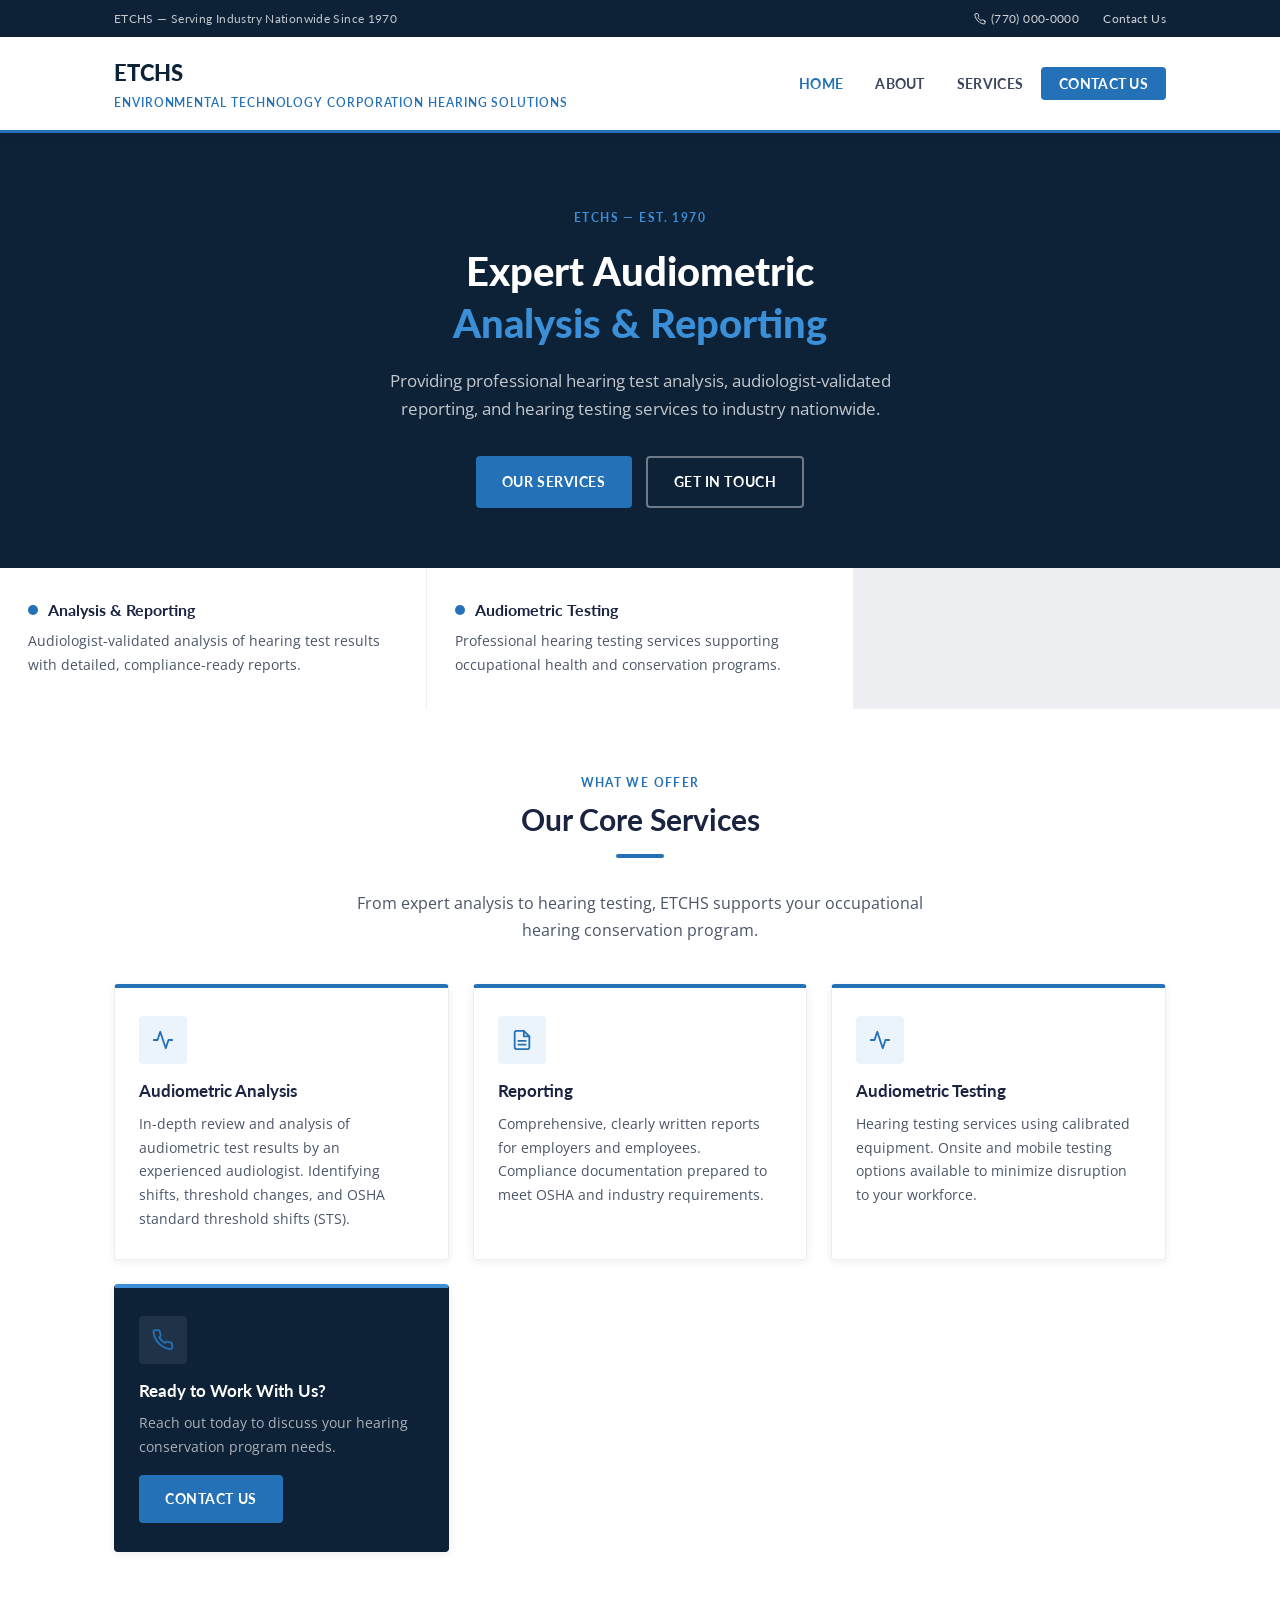
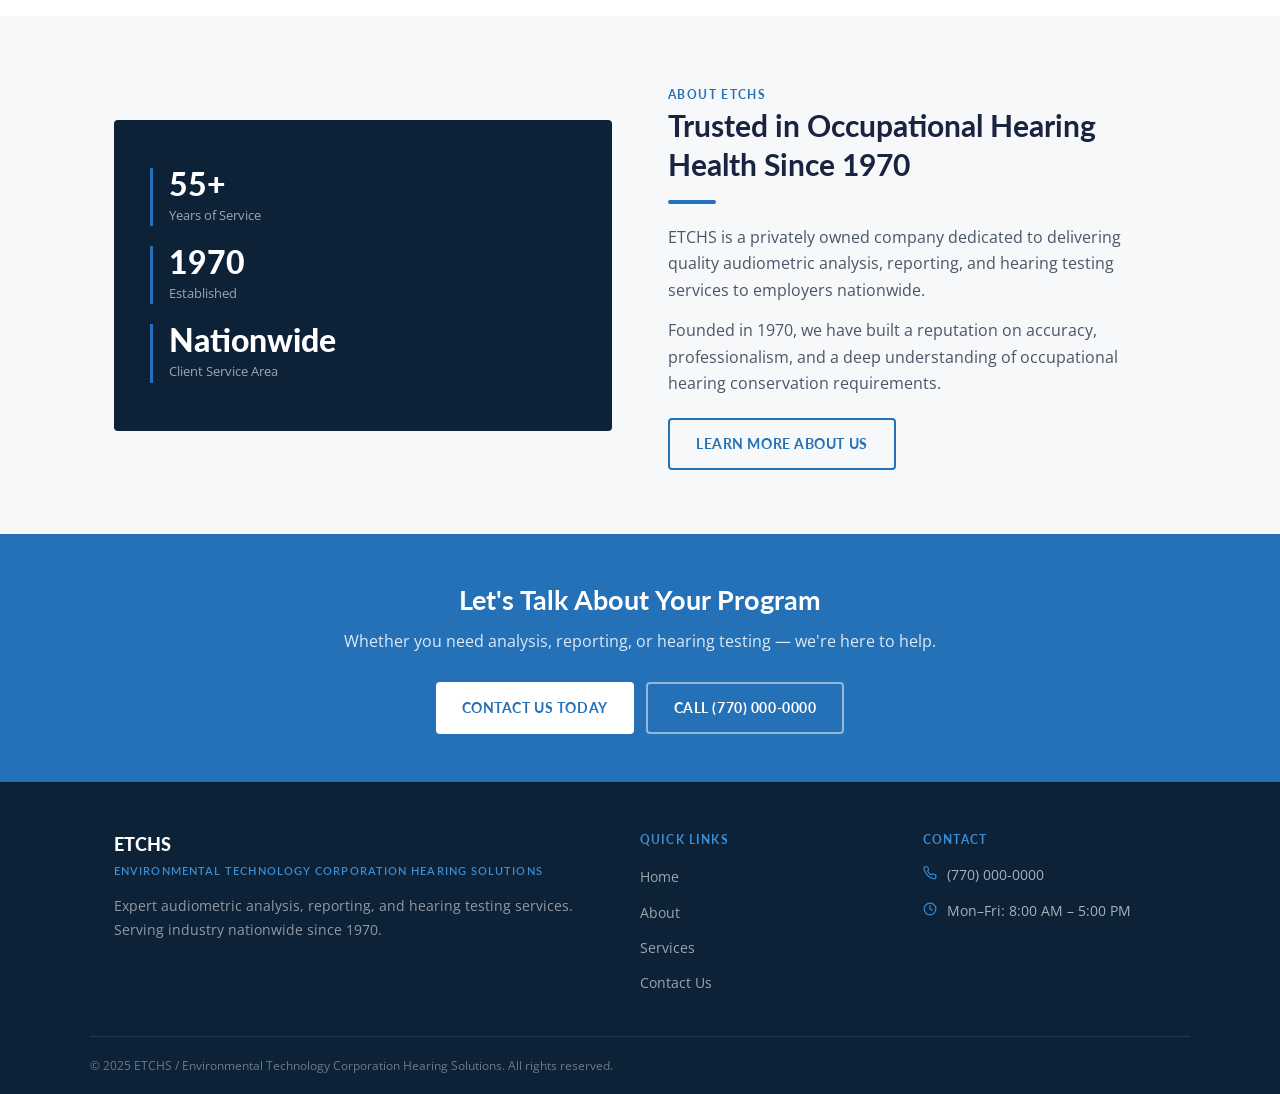
<file: index.html>
<!DOCTYPE html>
<html lang="en">
<head>
  <meta charset="UTF-8" />
  <meta name="viewport" content="width=device-width, initial-scale=1.0" />
  <title>ETCHS | Audiometric Analysis & Reporting</title>
  <meta name="description" content="ETCHS — expert audiometric analysis, reporting, and hearing testing services nationwide since 1970." />
  <link rel="stylesheet" href="css/styles.css" />
  <link rel="icon" href="data:image/svg+xml,<svg xmlns='http://www.w3.org/2000/svg' viewBox='0 0 100 100'><rect width='100' height='100' rx='12' fill='%230D2137'/><text y='.9em' x='.05em' font-size='72' fill='%232471B8'>⚕</text></svg>" />
</head>
<body>

  <!-- TOP BAR -->
  <div class="top-bar">
    <div class="container top-bar-inner">
      <span>ETCHS — Serving Industry Nationwide Since 1970</span>
      <div class="top-bar-right">
        <a href="tel:7700000000">
          <svg xmlns="http://www.w3.org/2000/svg" width="12" height="12" viewBox="0 0 24 24" fill="none" stroke="currentColor" stroke-width="2" stroke-linecap="round" stroke-linejoin="round"><path d="M22 16.92v3a2 2 0 0 1-2.18 2 19.79 19.79 0 0 1-8.63-3.07A19.5 19.5 0 0 1 4.69 12a19.79 19.79 0 0 1-3.07-8.67A2 2 0 0 1 3.6 1.27h3a2 2 0 0 1 2 1.72c.127.96.361 1.903.7 2.81a2 2 0 0 1-.45 2.11L7.91 8.95a16 16 0 0 0 6.29 6.29l.95-.85a2 2 0 0 1 2.11-.45c.907.339 1.85.573 2.81.7A2 2 0 0 1 22 16.92z"/></svg>
          (770) 000-0000
        </a>
        <a href="contact.html">Contact Us</a>
      </div>
    </div>
  </div>

  <!-- HEADER -->
  <header class="site-header">
    <div class="header-inner container">
      <a href="index.html" class="site-logo">
        <span class="logo-name">ETCHS</span>
        <span class="logo-abbr">Environmental Technology Corporation Hearing Solutions</span>
      </a>
      <button class="nav-toggle" aria-label="Toggle navigation" aria-expanded="false">
        <span></span><span></span><span></span>
      </button>
      <nav>
        <ul class="nav-list">
          <li><a href="index.html" class="active">Home</a></li>
          <li><a href="about.html">About</a></li>
          <li><a href="services.html">Services</a></li>
          <li><a href="contact.html" class="nav-cta">Contact Us</a></li>
        </ul>
      </nav>
    </div>
  </header>

  <!-- HERO -->
  <section class="hero">
    <div class="container">
      <span class="hero-eyebrow">ETCHS — Est. 1970</span>
      <h1>Expert Audiometric<br><span>Analysis & Reporting</span></h1>
      <p>Providing professional hearing test analysis, audiologist-validated reporting, and hearing testing services to industry nationwide.</p>
      <div class="hero-actions">
        <a href="services.html" class="btn btn-primary">Our Services</a>
        <a href="contact.html" class="btn btn-outline">Get in Touch</a>
      </div>
    </div>
  </section>

  <!-- ROLE STRIP -->
  <div class="role-strip">
    <div class="role-item">
      <h3><span class="role-dot"></span>Analysis &amp; Reporting</h3>
      <p>Audiologist-validated analysis of hearing test results with detailed, compliance-ready reports.</p>
    </div>
    <div class="role-item">
      <h3><span class="role-dot"></span>Audiometric Testing</h3>
      <p>Professional hearing testing services supporting occupational health and conservation programs.</p>
    </div>
  </div>

  <!-- SERVICES SECTION -->
  <section class="section-pad">
    <div class="container">
      <div class="text-center">
        <span class="section-label">What We Offer</span>
        <h2 class="section-title">Our Core Services</h2>
        <div class="divider-bar"></div>
        <p class="section-subtitle">From expert analysis to hearing testing, ETCHS supports your occupational hearing conservation program.</p>
      </div>
      <div class="services-grid">

        <div class="service-card">
          <div class="service-icon">
            <svg xmlns="http://www.w3.org/2000/svg" viewBox="0 0 24 24" fill="none" stroke="currentColor" stroke-width="2" stroke-linecap="round" stroke-linejoin="round"><path d="M22 12h-4l-3 9L9 3l-3 9H2"/></svg>
          </div>
          <h3>Audiometric Analysis</h3>
          <p>In-depth review and analysis of audiometric test results by an experienced audiologist. Identifying shifts, threshold changes, and OSHA standard threshold shifts (STS).</p>
        </div>

        <div class="service-card">
          <div class="service-icon">
            <svg xmlns="http://www.w3.org/2000/svg" viewBox="0 0 24 24" fill="none" stroke="currentColor" stroke-width="2" stroke-linecap="round" stroke-linejoin="round"><path d="M14 2H6a2 2 0 0 0-2 2v16a2 2 0 0 0 2 2h12a2 2 0 0 0 2-2V8z"/><polyline points="14 2 14 8 20 8"/><line x1="16" y1="13" x2="8" y2="13"/><line x1="16" y1="17" x2="8" y2="17"/></svg>
          </div>
          <h3>Reporting</h3>
          <p>Comprehensive, clearly written reports for employers and employees. Compliance documentation prepared to meet OSHA and industry requirements.</p>
        </div>

        <div class="service-card">
          <div class="service-icon">
            <svg xmlns="http://www.w3.org/2000/svg" viewBox="0 0 24 24" fill="none" stroke="currentColor" stroke-width="2" stroke-linecap="round" stroke-linejoin="round"><path d="M22 12h-4l-3 9L9 3l-3 9H2"/></svg>
          </div>
          <h3>Audiometric Testing</h3>
          <p>Hearing testing services using calibrated equipment. Onsite and mobile testing options available to minimize disruption to your workforce.</p>
        </div>

        <div class="service-card" style="background: var(--navy); border-color: var(--navy); border-top-color: var(--blue-light);">
          <div class="service-icon" style="background: rgba(255,255,255,0.08);">
            <svg xmlns="http://www.w3.org/2000/svg" viewBox="0 0 24 24" fill="none" stroke="var(--blue-light)" stroke-width="2" stroke-linecap="round" stroke-linejoin="round"><path d="M22 16.92v3a2 2 0 0 1-2.18 2 19.79 19.79 0 0 1-8.63-3.07A19.5 19.5 0 0 1 4.69 12a19.79 19.79 0 0 1-3.07-8.67A2 2 0 0 1 3.6 1.27h3a2 2 0 0 1 2 1.72c.127.96.361 1.903.7 2.81a2 2 0 0 1-.45 2.11L7.91 8.95a16 16 0 0 0 6.29 6.29l.95-.85a2 2 0 0 1 2.11-.45c.907.339 1.85.573 2.81.7A2 2 0 0 1 22 16.92z"/></svg>
          </div>
          <h3 style="color:#fff;">Ready to Work With Us?</h3>
          <p style="color: rgba(255,255,255,0.65);">Reach out today to discuss your hearing conservation program needs.</p>
          <a href="contact.html" class="btn btn-primary" style="margin-top: 16px;">Contact Us</a>
        </div>

      </div>
    </div>
  </section>

  <!-- ABOUT STRIP -->
  <section class="section-pad bg-off">
    <div class="container">
      <div class="about-strip">
        <div class="about-visual-box">
          <div class="about-stat">
            <div class="num">55+</div>
            <div class="lbl">Years of Service</div>
          </div>
          <div class="about-stat">
            <div class="num">1970</div>
            <div class="lbl">Established</div>
          </div>
          <div class="about-stat">
            <div class="num">Nationwide</div>
            <div class="lbl">Client Service Area</div>
          </div>
        </div>
        <div>
          <span class="label">About ETCHS</span>
          <h2 class="section-title">Trusted in Occupational Hearing Health Since 1970</h2>
          <div class="divider-bar left" style="margin-bottom: 20px;"></div>
          <p>ETCHS is a privately owned company dedicated to delivering quality audiometric analysis, reporting, and hearing testing services to employers nationwide.</p>
          <p>Founded in 1970, we have built a reputation on accuracy, professionalism, and a deep understanding of occupational hearing conservation requirements.</p>
          <a href="about.html" class="btn btn-border" style="margin-top: 8px;">Learn More About Us</a>
        </div>
      </div>
    </div>
  </section>

  <!-- CTA BAND -->
  <section class="cta-band">
    <div class="container">
      <h2>Let's Talk About Your Program</h2>
      <p>Whether you need analysis, reporting, or hearing testing — we're here to help.</p>
      <div class="cta-actions">
        <a href="contact.html" class="btn btn-white">Contact Us Today</a>
        <a href="tel:7700000000" class="btn btn-white-border">Call (770) 000-0000</a>
      </div>
    </div>
  </section>

  <!-- FOOTER -->
  <footer class="site-footer">
    <div class="footer-top">
      <div class="container">
        <div class="footer-grid">
          <div>
            <div class="footer-logo-name">ETCHS</div>
            <div class="footer-logo-abbr">Environmental Technology Corporation Hearing Solutions</div>
            <p class="footer-desc">Expert audiometric analysis, reporting, and hearing testing services. Serving industry nationwide since 1970.</p>
          </div>
          <div>
            <div class="footer-heading">Quick Links</div>
            <ul class="footer-links">
              <li><a href="index.html">Home</a></li>
              <li><a href="about.html">About</a></li>
              <li><a href="services.html">Services</a></li>
              <li><a href="contact.html">Contact Us</a></li>
            </ul>
          </div>
          <div>
            <div class="footer-heading">Contact</div>
            <div class="footer-contact-row">
              <svg xmlns="http://www.w3.org/2000/svg" viewBox="0 0 24 24" fill="none" stroke="currentColor" stroke-width="2" stroke-linecap="round" stroke-linejoin="round"><path d="M22 16.92v3a2 2 0 0 1-2.18 2 19.79 19.79 0 0 1-8.63-3.07A19.5 19.5 0 0 1 4.69 12a19.79 19.79 0 0 1-3.07-8.67A2 2 0 0 1 3.6 1.27h3a2 2 0 0 1 2 1.72c.127.96.361 1.903.7 2.81a2 2 0 0 1-.45 2.11L7.91 8.95a16 16 0 0 0 6.29 6.29l.95-.85a2 2 0 0 1 2.11-.45c.907.339 1.85.573 2.81.7A2 2 0 0 1 22 16.92z"/></svg>
              <a href="tel:7700000000">(770) 000-0000</a>
            </div>
            <div class="footer-contact-row">
              <svg xmlns="http://www.w3.org/2000/svg" viewBox="0 0 24 24" fill="none" stroke="currentColor" stroke-width="2" stroke-linecap="round" stroke-linejoin="round"><circle cx="12" cy="12" r="10"/><polyline points="12 6 12 12 16 14"/></svg>
              <span>Mon–Fri: 8:00 AM – 5:00 PM</span>
            </div>
          </div>
        </div>
      </div>
    </div>
    <div class="container footer-bottom">
      <span class="footer-copy">&copy; 2025 ETCHS / Environmental Technology Corporation Hearing Solutions. All rights reserved.</span>
    </div>
  </footer>

  <script src="js/main.js"></script>
</body>
</html>
</file>
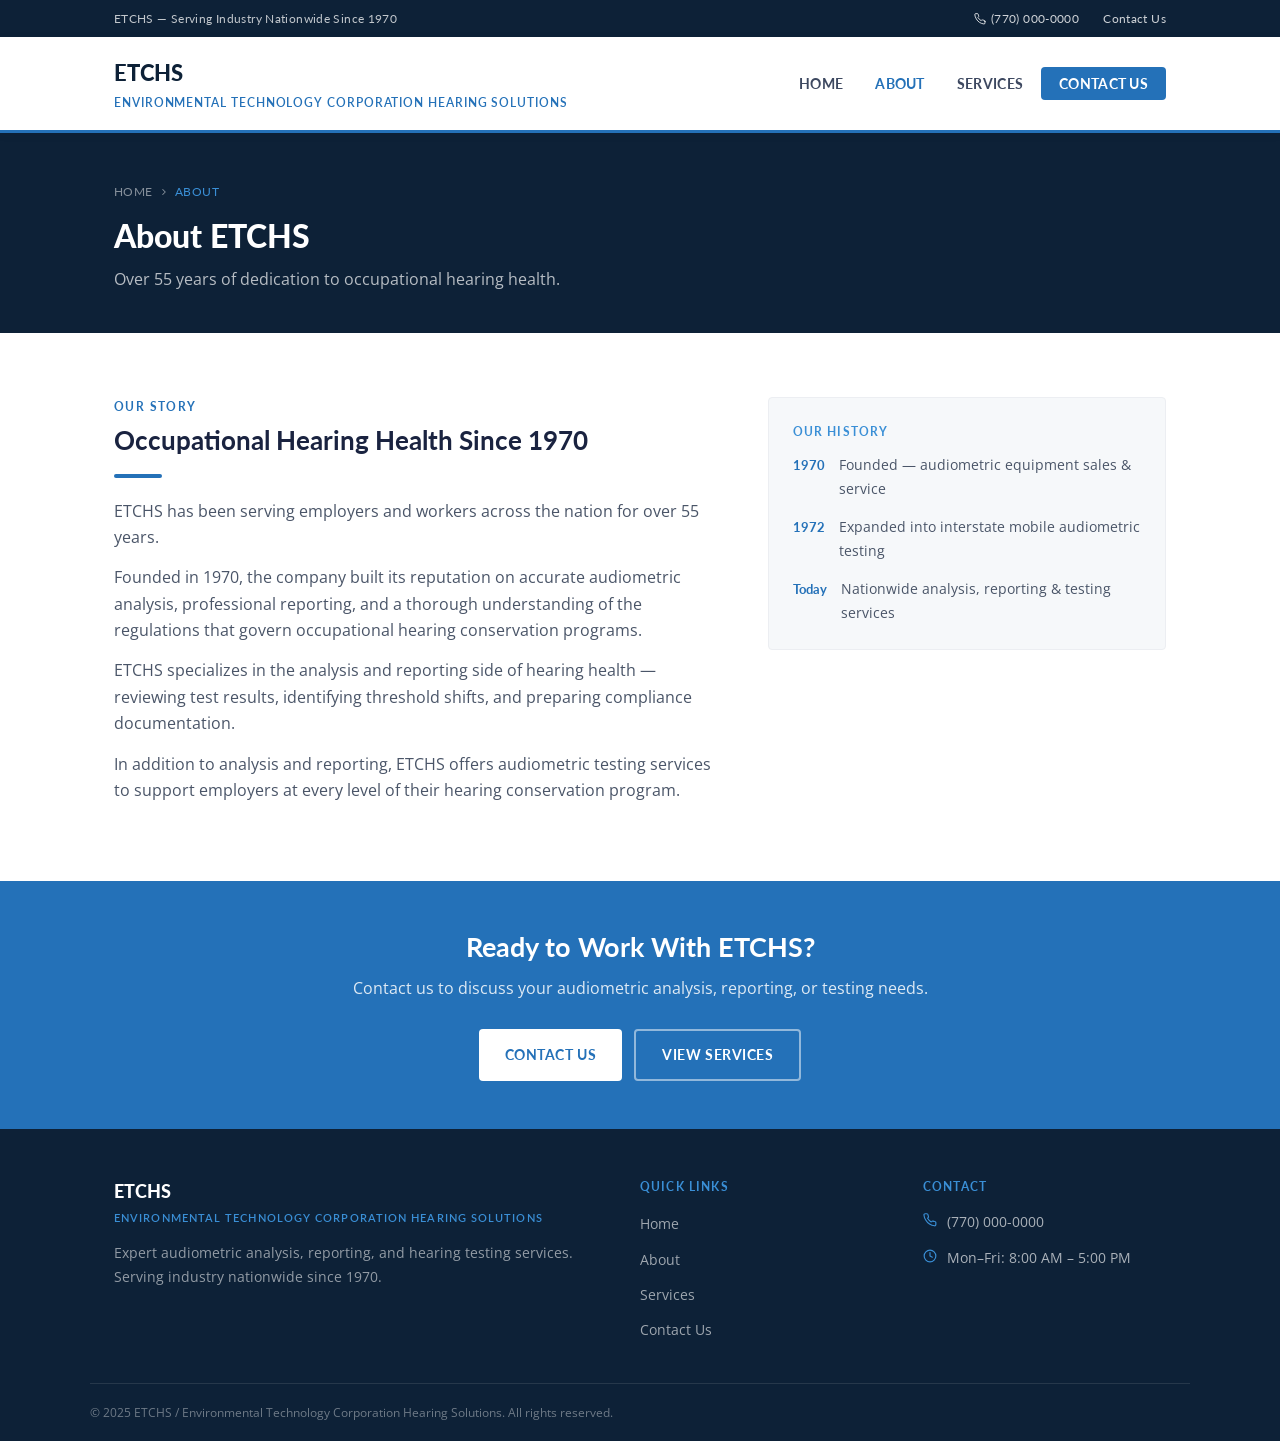
<file: about.html>
<!DOCTYPE html>
<html lang="en">
<head>
  <meta charset="UTF-8" />
  <meta name="viewport" content="width=device-width, initial-scale=1.0" />
  <title>About | ETCHS</title>
  <meta name="description" content="Learn about ETCHS — expert audiometric analysis, reporting, and hearing testing services since 1970." />
  <link rel="stylesheet" href="css/styles.css" />
  <link rel="icon" href="data:image/svg+xml,<svg xmlns='http://www.w3.org/2000/svg' viewBox='0 0 100 100'><rect width='100' height='100' rx='12' fill='%230D2137'/><text y='.9em' x='.05em' font-size='72' fill='%232471B8'>⚕</text></svg>" />
</head>
<body>

  <!-- TOP BAR -->
  <div class="top-bar">
    <div class="container top-bar-inner">
      <span>ETCHS — Serving Industry Nationwide Since 1970</span>
      <div class="top-bar-right">
        <a href="tel:7700000000">
          <svg xmlns="http://www.w3.org/2000/svg" width="12" height="12" viewBox="0 0 24 24" fill="none" stroke="currentColor" stroke-width="2" stroke-linecap="round" stroke-linejoin="round"><path d="M22 16.92v3a2 2 0 0 1-2.18 2 19.79 19.79 0 0 1-8.63-3.07A19.5 19.5 0 0 1 4.69 12a19.79 19.79 0 0 1-3.07-8.67A2 2 0 0 1 3.6 1.27h3a2 2 0 0 1 2 1.72c.127.96.361 1.903.7 2.81a2 2 0 0 1-.45 2.11L7.91 8.95a16 16 0 0 0 6.29 6.29l.95-.85a2 2 0 0 1 2.11-.45c.907.339 1.85.573 2.81.7A2 2 0 0 1 22 16.92z"/></svg>
          (770) 000-0000
        </a>
        <a href="contact.html">Contact Us</a>
      </div>
    </div>
  </div>

  <!-- HEADER -->
  <header class="site-header">
    <div class="header-inner container">
      <a href="index.html" class="site-logo">
        <span class="logo-name">ETCHS</span>
        <span class="logo-abbr">Environmental Technology Corporation Hearing Solutions</span>
      </a>
      <button class="nav-toggle" aria-label="Toggle navigation" aria-expanded="false">
        <span></span><span></span><span></span>
      </button>
      <nav>
        <ul class="nav-list">
          <li><a href="index.html">Home</a></li>
          <li><a href="about.html" class="active">About</a></li>
          <li><a href="services.html">Services</a></li>
          <li><a href="contact.html" class="nav-cta">Contact Us</a></li>
        </ul>
      </nav>
    </div>
  </header>

  <!-- PAGE HERO -->
  <section class="page-hero">
    <div class="container">
      <div class="breadcrumb">
        <a href="index.html">Home</a>
        <svg xmlns="http://www.w3.org/2000/svg" width="10" height="10" viewBox="0 0 24 24" fill="none" stroke="currentColor" stroke-width="2.5" stroke-linecap="round" stroke-linejoin="round"><polyline points="9 18 15 12 9 6"/></svg>
        <span>About</span>
      </div>
      <h1>About ETCHS</h1>
      <p>Over 55 years of dedication to occupational hearing health.</p>
    </div>
  </section>

  <!-- ABOUT CONTENT -->
  <section class="section-pad">
    <div class="container">
      <div class="about-content-grid">
        <div>
          <span class="section-label">Our Story</span>
          <h2>Occupational Hearing Health Since 1970</h2>
          <div class="divider-bar left" style="margin-bottom: 20px;"></div>
          <p>ETCHS has been serving employers and workers across the nation for over 55 years.</p>
          <p>Founded in 1970, the company built its reputation on accurate audiometric analysis, professional reporting, and a thorough understanding of the regulations that govern occupational hearing conservation programs.</p>
          <p>ETCHS specializes in the analysis and reporting side of hearing health — reviewing test results, identifying threshold shifts, and preparing compliance documentation.</p>
          <p>In addition to analysis and reporting, ETCHS offers audiometric testing services to support employers at every level of their hearing conservation program.</p>
        </div>

        <div>
          <div style="background: var(--off-white); border: 1px solid var(--gray-100); border-radius: var(--radius); padding: 24px;">
            <div class="footer-heading" style="margin-bottom: 12px;">Our History</div>
            <div style="display: flex; flex-direction: column; gap: 14px;">
              <div style="display: flex; gap: 14px; align-items: flex-start;">
                <span style="font-family: var(--font-heading); font-size: 0.8rem; font-weight: 700; color: var(--blue-accent); white-space: nowrap; padding-top: 2px;">1970</span>
                <span style="font-size: 0.88rem; color: var(--text-body);">Founded — audiometric equipment sales &amp; service</span>
              </div>
              <div style="display: flex; gap: 14px; align-items: flex-start;">
                <span style="font-family: var(--font-heading); font-size: 0.8rem; font-weight: 700; color: var(--blue-accent); white-space: nowrap; padding-top: 2px;">1972</span>
                <span style="font-size: 0.88rem; color: var(--text-body);">Expanded into interstate mobile audiometric testing</span>
              </div>
              <div style="display: flex; gap: 14px; align-items: flex-start;">
                <span style="font-family: var(--font-heading); font-size: 0.8rem; font-weight: 700; color: var(--blue-accent); white-space: nowrap; padding-top: 2px;">Today</span>
                <span style="font-size: 0.88rem; color: var(--text-body);">Nationwide analysis, reporting &amp; testing services</span>
              </div>
            </div>
          </div>
        </div>
      </div>
    </div>
  </section>

  <!-- CTA BAND -->
  <section class="cta-band">
    <div class="container">
      <h2>Ready to Work With ETCHS?</h2>
      <p>Contact us to discuss your audiometric analysis, reporting, or testing needs.</p>
      <div class="cta-actions">
        <a href="contact.html" class="btn btn-white">Contact Us</a>
        <a href="services.html" class="btn btn-white-border">View Services</a>
      </div>
    </div>
  </section>

  <!-- FOOTER -->
  <footer class="site-footer">
    <div class="footer-top">
      <div class="container">
        <div class="footer-grid">
          <div>
            <div class="footer-logo-name">ETCHS</div>
            <div class="footer-logo-abbr">Environmental Technology Corporation Hearing Solutions</div>
            <p class="footer-desc">Expert audiometric analysis, reporting, and hearing testing services. Serving industry nationwide since 1970.</p>
          </div>
          <div>
            <div class="footer-heading">Quick Links</div>
            <ul class="footer-links">
              <li><a href="index.html">Home</a></li>
              <li><a href="about.html">About</a></li>
              <li><a href="services.html">Services</a></li>
              <li><a href="contact.html">Contact Us</a></li>
            </ul>
          </div>
          <div>
            <div class="footer-heading">Contact</div>
            <div class="footer-contact-row">
              <svg xmlns="http://www.w3.org/2000/svg" viewBox="0 0 24 24" fill="none" stroke="currentColor" stroke-width="2" stroke-linecap="round" stroke-linejoin="round"><path d="M22 16.92v3a2 2 0 0 1-2.18 2 19.79 19.79 0 0 1-8.63-3.07A19.5 19.5 0 0 1 4.69 12a19.79 19.79 0 0 1-3.07-8.67A2 2 0 0 1 3.6 1.27h3a2 2 0 0 1 2 1.72c.127.96.361 1.903.7 2.81a2 2 0 0 1-.45 2.11L7.91 8.95a16 16 0 0 0 6.29 6.29l.95-.85a2 2 0 0 1 2.11-.45c.907.339 1.85.573 2.81.7A2 2 0 0 1 22 16.92z"/></svg>
              <a href="tel:7700000000">(770) 000-0000</a>
            </div>
            <div class="footer-contact-row">
              <svg xmlns="http://www.w3.org/2000/svg" viewBox="0 0 24 24" fill="none" stroke="currentColor" stroke-width="2" stroke-linecap="round" stroke-linejoin="round"><circle cx="12" cy="12" r="10"/><polyline points="12 6 12 12 16 14"/></svg>
              <span>Mon–Fri: 8:00 AM – 5:00 PM</span>
            </div>
          </div>
        </div>
      </div>
    </div>
    <div class="container footer-bottom">
      <span class="footer-copy">&copy; 2025 ETCHS / Environmental Technology Corporation Hearing Solutions. All rights reserved.</span>
    </div>
  </footer>

  <script src="js/main.js"></script>
</body>
</html>
</file>
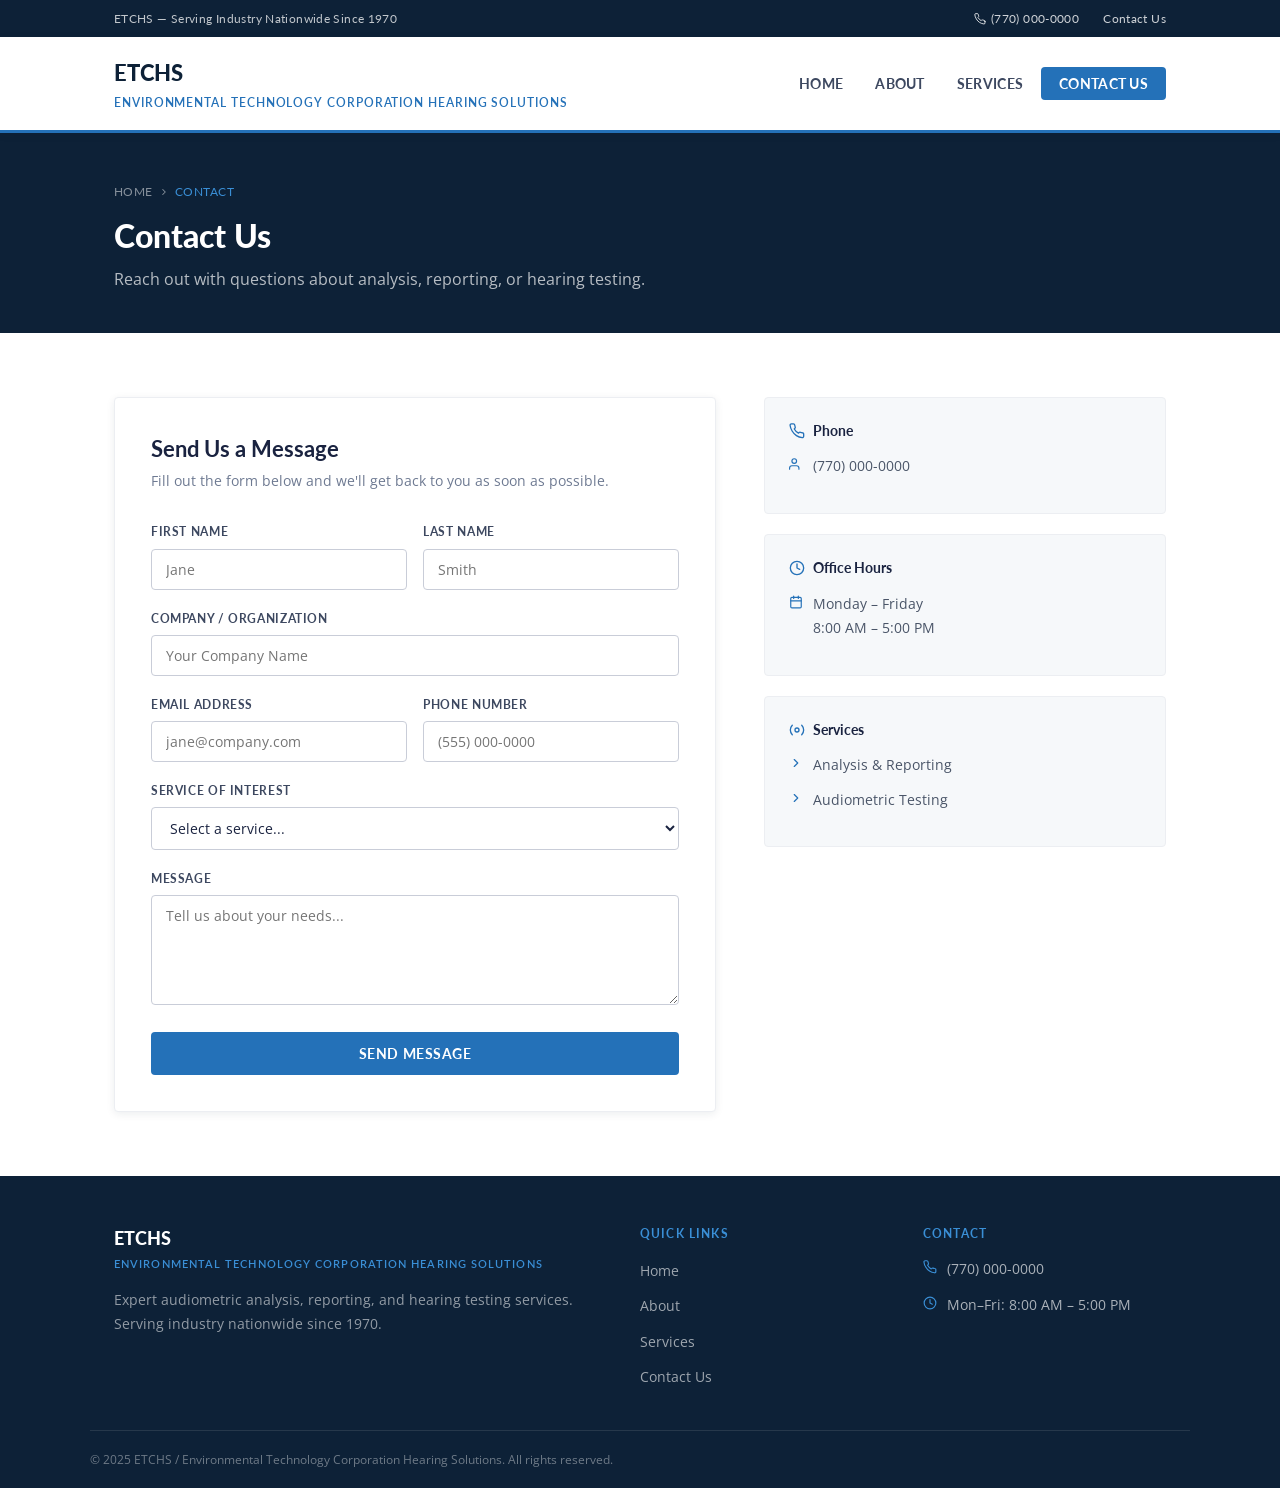
<file: contact.html>
<!DOCTYPE html>
<html lang="en">
<head>
  <meta charset="UTF-8" />
  <meta name="viewport" content="width=device-width, initial-scale=1.0" />
  <title>Contact | ETCHS</title>
  <meta name="description" content="Contact ETCHS — reach us for audiometric analysis, reporting, or testing inquiries." />
  <link rel="stylesheet" href="css/styles.css" />
  <link rel="icon" href="data:image/svg+xml,<svg xmlns='http://www.w3.org/2000/svg' viewBox='0 0 100 100'><rect width='100' height='100' rx='12' fill='%230D2137'/><text y='.9em' x='.05em' font-size='72' fill='%232471B8'>⚕</text></svg>" />
</head>
<body>

  <!-- TOP BAR -->
  <div class="top-bar">
    <div class="container top-bar-inner">
      <span>ETCHS — Serving Industry Nationwide Since 1970</span>
      <div class="top-bar-right">
        <a href="tel:7700000000">
          <svg xmlns="http://www.w3.org/2000/svg" width="12" height="12" viewBox="0 0 24 24" fill="none" stroke="currentColor" stroke-width="2" stroke-linecap="round" stroke-linejoin="round"><path d="M22 16.92v3a2 2 0 0 1-2.18 2 19.79 19.79 0 0 1-8.63-3.07A19.5 19.5 0 0 1 4.69 12a19.79 19.79 0 0 1-3.07-8.67A2 2 0 0 1 3.6 1.27h3a2 2 0 0 1 2 1.72c.127.96.361 1.903.7 2.81a2 2 0 0 1-.45 2.11L7.91 8.95a16 16 0 0 0 6.29 6.29l.95-.85a2 2 0 0 1 2.11-.45c.907.339 1.85.573 2.81.7A2 2 0 0 1 22 16.92z"/></svg>
          (770) 000-0000
        </a>
        <a href="contact.html">Contact Us</a>
      </div>
    </div>
  </div>

  <!-- HEADER -->
  <header class="site-header">
    <div class="header-inner container">
      <a href="index.html" class="site-logo">
        <span class="logo-name">ETCHS</span>
        <span class="logo-abbr">Environmental Technology Corporation Hearing Solutions</span>
      </a>
      <button class="nav-toggle" aria-label="Toggle navigation" aria-expanded="false">
        <span></span><span></span><span></span>
      </button>
      <nav>
        <ul class="nav-list">
          <li><a href="index.html">Home</a></li>
          <li><a href="about.html">About</a></li>
          <li><a href="services.html">Services</a></li>
          <li><a href="contact.html" class="nav-cta active">Contact Us</a></li>
        </ul>
      </nav>
    </div>
  </header>

  <!-- PAGE HERO -->
  <section class="page-hero">
    <div class="container">
      <div class="breadcrumb">
        <a href="index.html">Home</a>
        <svg xmlns="http://www.w3.org/2000/svg" width="10" height="10" viewBox="0 0 24 24" fill="none" stroke="currentColor" stroke-width="2.5" stroke-linecap="round" stroke-linejoin="round"><polyline points="9 18 15 12 9 6"/></svg>
        <span>Contact</span>
      </div>
      <h1>Contact Us</h1>
      <p>Reach out with questions about analysis, reporting, or hearing testing.</p>
    </div>
  </section>

  <!-- CONTACT -->
  <section class="section-pad">
    <div class="container">
      <div class="contact-layout">

        <div class="contact-form-wrap">
          <h2>Send Us a Message</h2>
          <p>Fill out the form below and we'll get back to you as soon as possible.</p>
          <form id="contact-form" novalidate>
            <div class="form-row">
              <div class="form-group">
                <label class="form-label" for="fname">First Name</label>
                <input class="form-input" type="text" id="fname" name="fname" placeholder="Jane" />
              </div>
              <div class="form-group">
                <label class="form-label" for="lname">Last Name</label>
                <input class="form-input" type="text" id="lname" name="lname" placeholder="Smith" />
              </div>
            </div>
            <div class="form-group">
              <label class="form-label" for="company">Company / Organization</label>
              <input class="form-input" type="text" id="company" name="company" placeholder="Your Company Name" />
            </div>
            <div class="form-row">
              <div class="form-group">
                <label class="form-label" for="email">Email Address</label>
                <input class="form-input" type="email" id="email" name="email" placeholder="jane@company.com" />
              </div>
              <div class="form-group">
                <label class="form-label" for="phone">Phone Number</label>
                <input class="form-input" type="tel" id="phone" name="phone" placeholder="(555) 000-0000" />
              </div>
            </div>
            <div class="form-group">
              <label class="form-label" for="service">Service of Interest</label>
              <select class="form-select" id="service" name="service">
                <option value="">Select a service...</option>
                <option value="analysis">Audiometric Analysis</option>
                <option value="reporting">Reporting</option>
                <option value="testing">Audiometric Testing</option>

                <option value="other">Other / General Inquiry</option>
              </select>
            </div>
            <div class="form-group">
              <label class="form-label" for="message">Message</label>
              <textarea class="form-textarea" id="message" name="message" placeholder="Tell us about your needs..."></textarea>
            </div>
            <button type="submit" class="btn btn-primary form-submit">Send Message</button>
          </form>
          <div class="form-success" id="form-success">
            <svg xmlns="http://www.w3.org/2000/svg" width="40" height="40" viewBox="0 0 24 24" fill="none" stroke="var(--blue-accent)" stroke-width="2" stroke-linecap="round" stroke-linejoin="round" style="margin: 0 auto 12px;"><path d="M22 11.08V12a10 10 0 1 1-5.93-9.14"/><polyline points="22 4 12 14.01 9 11.01"/></svg>
            <h3>Message Sent!</h3>
            <p>Thank you for reaching out. We'll be in touch shortly.</p>
          </div>
        </div>

        <div class="contact-info-panel">
          <div class="contact-info-card">
            <h4>
              <svg xmlns="http://www.w3.org/2000/svg" viewBox="0 0 24 24" fill="none" stroke="currentColor" stroke-width="2" stroke-linecap="round" stroke-linejoin="round"><path d="M22 16.92v3a2 2 0 0 1-2.18 2 19.79 19.79 0 0 1-8.63-3.07A19.5 19.5 0 0 1 4.69 12a19.79 19.79 0 0 1-3.07-8.67A2 2 0 0 1 3.6 1.27h3a2 2 0 0 1 2 1.72c.127.96.361 1.903.7 2.81a2 2 0 0 1-.45 2.11L7.91 8.95a16 16 0 0 0 6.29 6.29l.95-.85a2 2 0 0 1 2.11-.45c.907.339 1.85.573 2.81.7A2 2 0 0 1 22 16.92z"/></svg>
              Phone
            </h4>
            <div class="contact-info-row">
              <svg xmlns="http://www.w3.org/2000/svg" viewBox="0 0 24 24" fill="none" stroke="currentColor" stroke-width="2" stroke-linecap="round" stroke-linejoin="round"><path d="M17 21v-2a4 4 0 0 0-4-4H5a4 4 0 0 0-4 4v2"/><circle cx="9" cy="7" r="4"/></svg>
              <a href="tel:7700000000">(770) 000-0000</a>
            </div>
          </div>

          <div class="contact-info-card">
            <h4>
              <svg xmlns="http://www.w3.org/2000/svg" viewBox="0 0 24 24" fill="none" stroke="currentColor" stroke-width="2" stroke-linecap="round" stroke-linejoin="round"><circle cx="12" cy="12" r="10"/><polyline points="12 6 12 12 16 14"/></svg>
              Office Hours
            </h4>
            <div class="contact-info-row">
              <svg xmlns="http://www.w3.org/2000/svg" viewBox="0 0 24 24" fill="none" stroke="currentColor" stroke-width="2" stroke-linecap="round" stroke-linejoin="round"><rect x="3" y="4" width="18" height="18" rx="2" ry="2"/><line x1="16" y1="2" x2="16" y2="6"/><line x1="8" y1="2" x2="8" y2="6"/><line x1="3" y1="10" x2="21" y2="10"/></svg>
              <span>Monday – Friday<br>8:00 AM – 5:00 PM</span>
            </div>
          </div>

          <div class="contact-info-card">
            <h4>
              <svg xmlns="http://www.w3.org/2000/svg" viewBox="0 0 24 24" fill="none" stroke="currentColor" stroke-width="2" stroke-linecap="round" stroke-linejoin="round"><circle cx="12" cy="12" r="3"/><path d="M19.07 4.93a10 10 0 0 1 0 14.14M4.93 4.93a10 10 0 0 0 0 14.14"/></svg>
              Services
            </h4>
            <div class="contact-info-row">
              <svg xmlns="http://www.w3.org/2000/svg" viewBox="0 0 24 24" fill="none" stroke="currentColor" stroke-width="2" stroke-linecap="round" stroke-linejoin="round"><polyline points="9 18 15 12 9 6"/></svg>
              <span>Analysis &amp; Reporting</span>
            </div>
            <div class="contact-info-row">
              <svg xmlns="http://www.w3.org/2000/svg" viewBox="0 0 24 24" fill="none" stroke="currentColor" stroke-width="2" stroke-linecap="round" stroke-linejoin="round"><polyline points="9 18 15 12 9 6"/></svg>
              <span>Audiometric Testing</span>
            </div>
          </div>
        </div>

      </div>
    </div>
  </section>

  <!-- FOOTER -->
  <footer class="site-footer">
    <div class="footer-top">
      <div class="container">
        <div class="footer-grid">
          <div>
            <div class="footer-logo-name">ETCHS</div>
            <div class="footer-logo-abbr">Environmental Technology Corporation Hearing Solutions</div>
            <p class="footer-desc">Expert audiometric analysis, reporting, and hearing testing services. Serving industry nationwide since 1970.</p>
          </div>
          <div>
            <div class="footer-heading">Quick Links</div>
            <ul class="footer-links">
              <li><a href="index.html">Home</a></li>
              <li><a href="about.html">About</a></li>
              <li><a href="services.html">Services</a></li>
              <li><a href="contact.html">Contact Us</a></li>
            </ul>
          </div>
          <div>
            <div class="footer-heading">Contact</div>
            <div class="footer-contact-row">
              <svg xmlns="http://www.w3.org/2000/svg" viewBox="0 0 24 24" fill="none" stroke="currentColor" stroke-width="2" stroke-linecap="round" stroke-linejoin="round"><path d="M22 16.92v3a2 2 0 0 1-2.18 2 19.79 19.79 0 0 1-8.63-3.07A19.5 19.5 0 0 1 4.69 12a19.79 19.79 0 0 1-3.07-8.67A2 2 0 0 1 3.6 1.27h3a2 2 0 0 1 2 1.72c.127.96.361 1.903.7 2.81a2 2 0 0 1-.45 2.11L7.91 8.95a16 16 0 0 0 6.29 6.29l.95-.85a2 2 0 0 1 2.11-.45c.907.339 1.85.573 2.81.7A2 2 0 0 1 22 16.92z"/></svg>
              <a href="tel:7700000000">(770) 000-0000</a>
            </div>
            <div class="footer-contact-row">
              <svg xmlns="http://www.w3.org/2000/svg" viewBox="0 0 24 24" fill="none" stroke="currentColor" stroke-width="2" stroke-linecap="round" stroke-linejoin="round"><circle cx="12" cy="12" r="10"/><polyline points="12 6 12 12 16 14"/></svg>
              <span>Mon–Fri: 8:00 AM – 5:00 PM</span>
            </div>
          </div>
        </div>
      </div>
    </div>
    <div class="container footer-bottom">
      <span class="footer-copy">&copy; 2025 ETCHS / Environmental Technology Corporation Hearing Solutions. All rights reserved.</span>
    </div>
  </footer>

  <script src="js/main.js"></script>
</body>
</html>
</file>
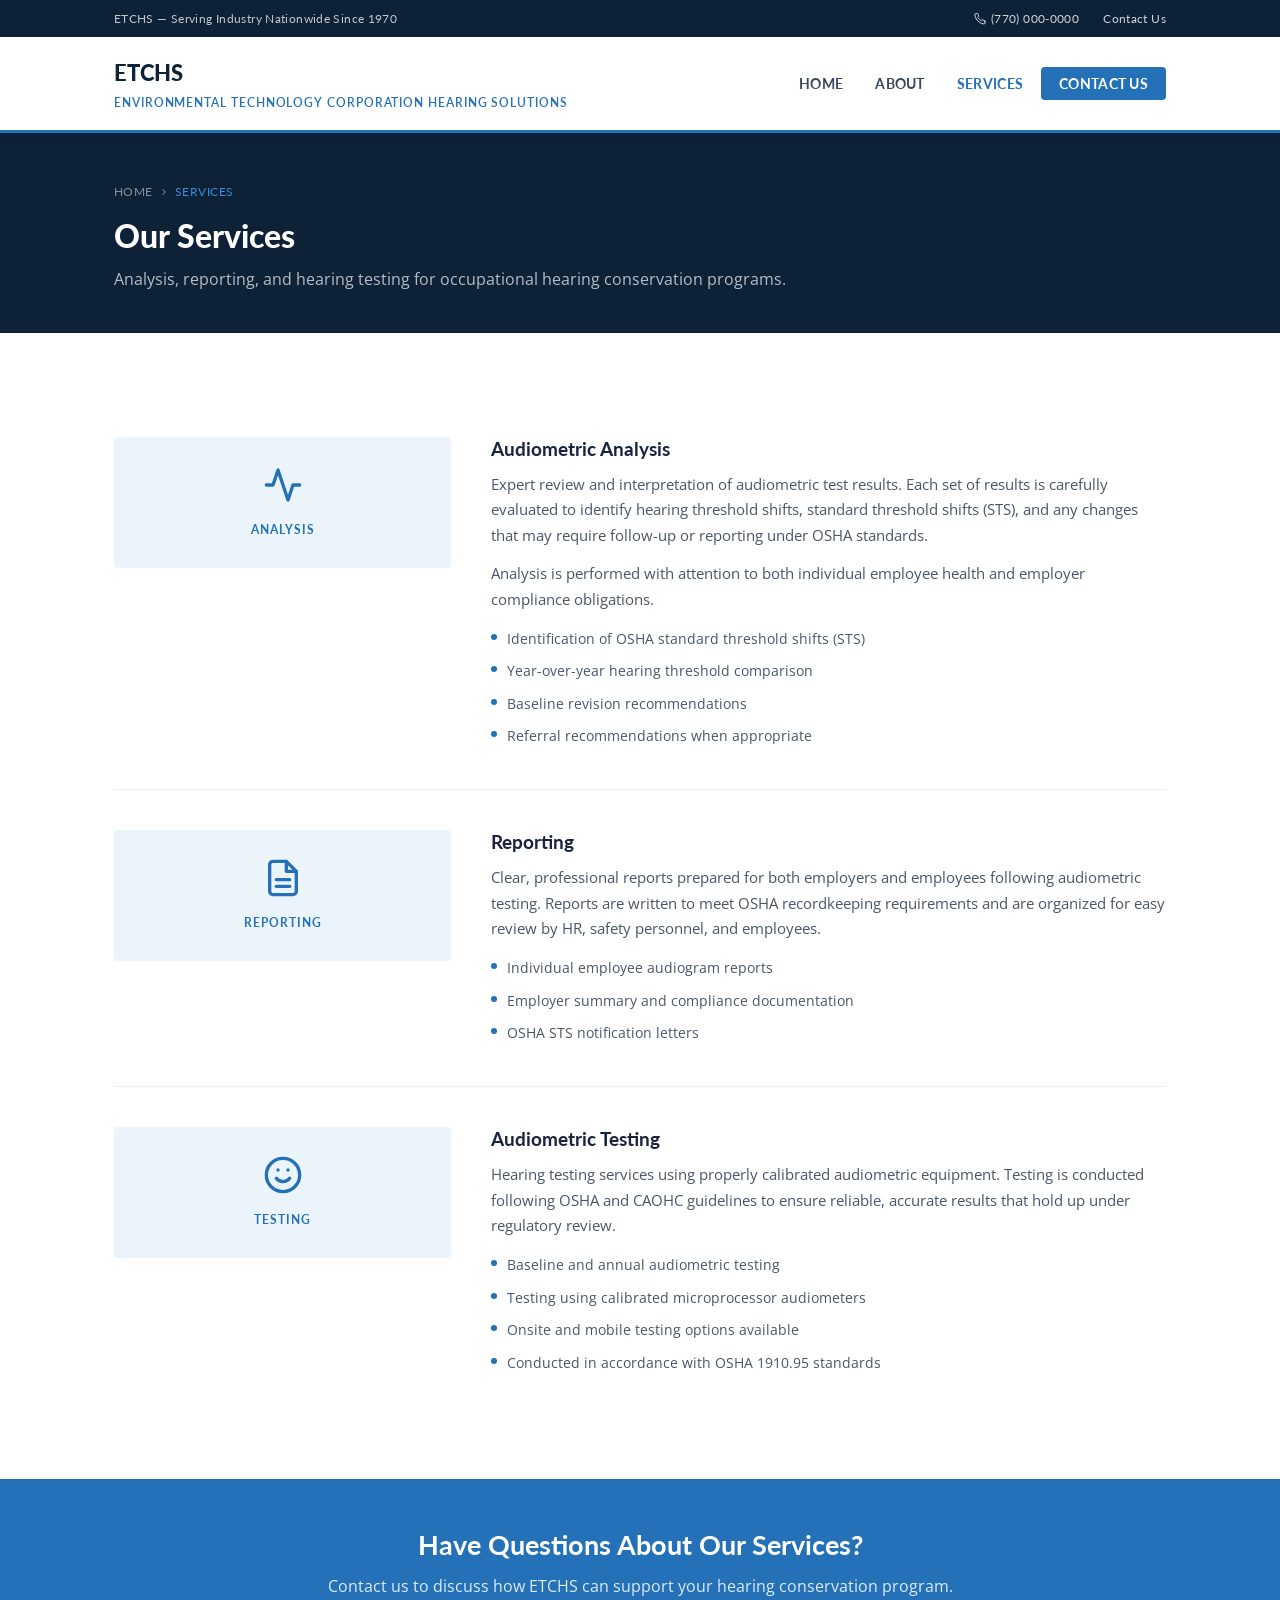
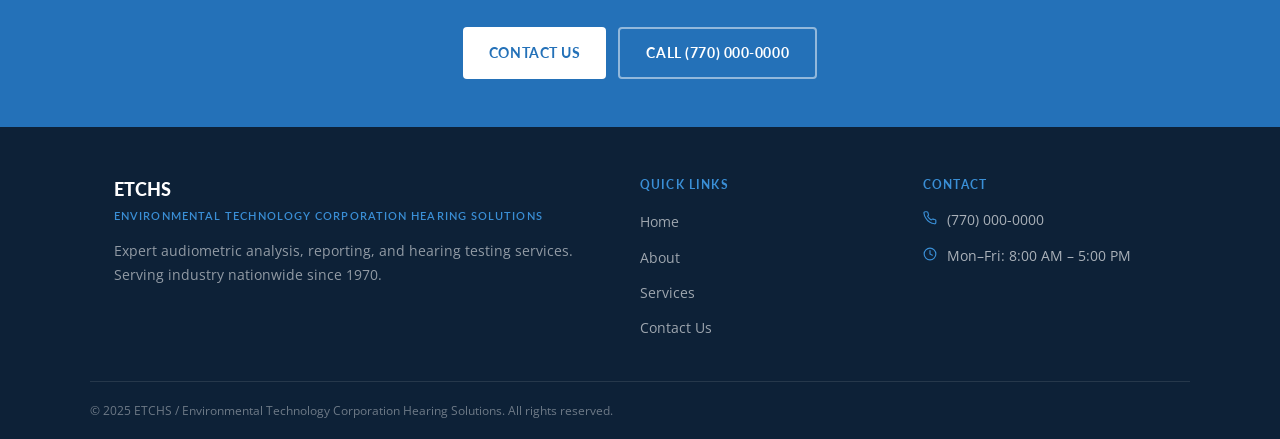
<file: services.html>
<!DOCTYPE html>
<html lang="en">
<head>
  <meta charset="UTF-8" />
  <meta name="viewport" content="width=device-width, initial-scale=1.0" />
  <title>Services | ETCHS</title>
  <meta name="description" content="ETCHS services — audiometric analysis, reporting, and hearing testing." />
  <link rel="stylesheet" href="css/styles.css" />
  <link rel="icon" href="data:image/svg+xml,<svg xmlns='http://www.w3.org/2000/svg' viewBox='0 0 100 100'><rect width='100' height='100' rx='12' fill='%230D2137'/><text y='.9em' x='.05em' font-size='72' fill='%232471B8'>⚕</text></svg>" />
  <style>
    .service-detail { display: grid; grid-template-columns: 1fr 2fr; gap: 40px; align-items: start; padding: 40px 0; border-bottom: 1px solid var(--gray-100); }
    .service-detail:last-child { border-bottom: none; }
    .service-detail-icon { background: var(--blue-pale); border-radius: var(--radius); padding: 28px; display: flex; flex-direction: column; align-items: center; gap: 14px; text-align: center; }
    .service-detail-icon svg { width: 40px; height: 40px; stroke: var(--blue-accent); }
    .service-detail-icon .icon-label { font-family: var(--font-heading); font-size: 0.78rem; font-weight: 700; letter-spacing: 0.08em; text-transform: uppercase; color: var(--blue-accent); }
    .service-detail h3 { font-size: 1.2rem; color: var(--text-main); margin-bottom: 10px; }
    .service-detail p { font-size: 0.95rem; color: var(--text-body); margin-bottom: 12px; }
    .service-bullets { display: flex; flex-direction: column; gap: 8px; margin-top: 14px; }
    .service-bullet { display: flex; gap: 10px; align-items: flex-start; font-size: 0.9rem; color: var(--text-body); }
    .service-bullet::before { content: ''; width: 6px; height: 6px; background: var(--blue-accent); border-radius: 50%; flex-shrink: 0; margin-top: 7px; }
    @media (max-width: 700px) { .service-detail { grid-template-columns: 1fr; } }
  </style>
</head>
<body>

  <!-- TOP BAR -->
  <div class="top-bar">
    <div class="container top-bar-inner">
      <span>ETCHS — Serving Industry Nationwide Since 1970</span>
      <div class="top-bar-right">
        <a href="tel:7700000000">
          <svg xmlns="http://www.w3.org/2000/svg" width="12" height="12" viewBox="0 0 24 24" fill="none" stroke="currentColor" stroke-width="2" stroke-linecap="round" stroke-linejoin="round"><path d="M22 16.92v3a2 2 0 0 1-2.18 2 19.79 19.79 0 0 1-8.63-3.07A19.5 19.5 0 0 1 4.69 12a19.79 19.79 0 0 1-3.07-8.67A2 2 0 0 1 3.6 1.27h3a2 2 0 0 1 2 1.72c.127.96.361 1.903.7 2.81a2 2 0 0 1-.45 2.11L7.91 8.95a16 16 0 0 0 6.29 6.29l.95-.85a2 2 0 0 1 2.11-.45c.907.339 1.85.573 2.81.7A2 2 0 0 1 22 16.92z"/></svg>
          (770) 000-0000
        </a>
        <a href="contact.html">Contact Us</a>
      </div>
    </div>
  </div>

  <!-- HEADER -->
  <header class="site-header">
    <div class="header-inner container">
      <a href="index.html" class="site-logo">
        <span class="logo-name">ETCHS</span>
        <span class="logo-abbr">Environmental Technology Corporation Hearing Solutions</span>
      </a>
      <button class="nav-toggle" aria-label="Toggle navigation" aria-expanded="false">
        <span></span><span></span><span></span>
      </button>
      <nav>
        <ul class="nav-list">
          <li><a href="index.html">Home</a></li>
          <li><a href="about.html">About</a></li>
          <li><a href="services.html" class="active">Services</a></li>
          <li><a href="contact.html" class="nav-cta">Contact Us</a></li>
        </ul>
      </nav>
    </div>
  </header>

  <!-- PAGE HERO -->
  <section class="page-hero">
    <div class="container">
      <div class="breadcrumb">
        <a href="index.html">Home</a>
        <svg xmlns="http://www.w3.org/2000/svg" width="10" height="10" viewBox="0 0 24 24" fill="none" stroke="currentColor" stroke-width="2.5" stroke-linecap="round" stroke-linejoin="round"><polyline points="9 18 15 12 9 6"/></svg>
        <span>Services</span>
      </div>
      <h1>Our Services</h1>
      <p>Analysis, reporting, and hearing testing for occupational hearing conservation programs.</p>
    </div>
  </section>

  <!-- SERVICES DETAIL -->
  <section class="section-pad">
    <div class="container">

      <div class="service-detail" id="analysis">
        <div class="service-detail-icon">
          <svg xmlns="http://www.w3.org/2000/svg" viewBox="0 0 24 24" fill="none" stroke="currentColor" stroke-width="2" stroke-linecap="round" stroke-linejoin="round"><path d="M22 12h-4l-3 9L9 3l-3 9H2"/></svg>
          <span class="icon-label">Analysis</span>
        </div>
        <div>
          <h3>Audiometric Analysis</h3>
          <p>Expert review and interpretation of audiometric test results. Each set of results is carefully evaluated to identify hearing threshold shifts, standard threshold shifts (STS), and any changes that may require follow-up or reporting under OSHA standards.</p>
          <p>Analysis is performed with attention to both individual employee health and employer compliance obligations.</p>
          <div class="service-bullets">
            <div class="service-bullet">Identification of OSHA standard threshold shifts (STS)</div>
            <div class="service-bullet">Year-over-year hearing threshold comparison</div>
            <div class="service-bullet">Baseline revision recommendations</div>
            <div class="service-bullet">Referral recommendations when appropriate</div>
          </div>
        </div>
      </div>

      <div class="service-detail" id="reporting">
        <div class="service-detail-icon">
          <svg xmlns="http://www.w3.org/2000/svg" viewBox="0 0 24 24" fill="none" stroke="currentColor" stroke-width="2" stroke-linecap="round" stroke-linejoin="round"><path d="M14 2H6a2 2 0 0 0-2 2v16a2 2 0 0 0 2 2h12a2 2 0 0 0 2-2V8z"/><polyline points="14 2 14 8 20 8"/><line x1="16" y1="13" x2="8" y2="13"/><line x1="16" y1="17" x2="8" y2="17"/></svg>
          <span class="icon-label">Reporting</span>
        </div>
        <div>
          <h3>Reporting</h3>
          <p>Clear, professional reports prepared for both employers and employees following audiometric testing. Reports are written to meet OSHA recordkeeping requirements and are organized for easy review by HR, safety personnel, and employees.</p>
          <div class="service-bullets">
            <div class="service-bullet">Individual employee audiogram reports</div>
            <div class="service-bullet">Employer summary and compliance documentation</div>
            <div class="service-bullet">OSHA STS notification letters</div>
          </div>
        </div>
      </div>

      <div class="service-detail" id="testing">
        <div class="service-detail-icon">
          <svg xmlns="http://www.w3.org/2000/svg" viewBox="0 0 24 24" fill="none" stroke="currentColor" stroke-width="2" stroke-linecap="round" stroke-linejoin="round"><circle cx="12" cy="12" r="10"/><path d="M8 14s1.5 2 4 2 4-2 4-2"/><line x1="9" y1="9" x2="9.01" y2="9"/><line x1="15" y1="9" x2="15.01" y2="9"/></svg>
          <span class="icon-label">Testing</span>
        </div>
        <div>
          <h3>Audiometric Testing</h3>
          <p>Hearing testing services using properly calibrated audiometric equipment. Testing is conducted following OSHA and CAOHC guidelines to ensure reliable, accurate results that hold up under regulatory review.</p>
          <div class="service-bullets">
            <div class="service-bullet">Baseline and annual audiometric testing</div>
            <div class="service-bullet">Testing using calibrated microprocessor audiometers</div>
            <div class="service-bullet">Onsite and mobile testing options available</div>
            <div class="service-bullet">Conducted in accordance with OSHA 1910.95 standards</div>
          </div>
        </div>
      </div>

    </div>
  </section>

  <!-- CTA BAND -->
  <section class="cta-band">
    <div class="container">
      <h2>Have Questions About Our Services?</h2>
      <p>Contact us to discuss how ETCHS can support your hearing conservation program.</p>
      <div class="cta-actions">
        <a href="contact.html" class="btn btn-white">Contact Us</a>
        <a href="tel:7700000000" class="btn btn-white-border">Call (770) 000-0000</a>
      </div>
    </div>
  </section>

  <!-- FOOTER -->
  <footer class="site-footer">
    <div class="footer-top">
      <div class="container">
        <div class="footer-grid">
          <div>
            <div class="footer-logo-name">ETCHS</div>
            <div class="footer-logo-abbr">Environmental Technology Corporation Hearing Solutions</div>
            <p class="footer-desc">Expert audiometric analysis, reporting, and hearing testing services. Serving industry nationwide since 1970.</p>
          </div>
          <div>
            <div class="footer-heading">Quick Links</div>
            <ul class="footer-links">
              <li><a href="index.html">Home</a></li>
              <li><a href="about.html">About</a></li>
              <li><a href="services.html">Services</a></li>
              <li><a href="contact.html">Contact Us</a></li>
            </ul>
          </div>
          <div>
            <div class="footer-heading">Contact</div>
            <div class="footer-contact-row">
              <svg xmlns="http://www.w3.org/2000/svg" viewBox="0 0 24 24" fill="none" stroke="currentColor" stroke-width="2" stroke-linecap="round" stroke-linejoin="round"><path d="M22 16.92v3a2 2 0 0 1-2.18 2 19.79 19.79 0 0 1-8.63-3.07A19.5 19.5 0 0 1 4.69 12a19.79 19.79 0 0 1-3.07-8.67A2 2 0 0 1 3.6 1.27h3a2 2 0 0 1 2 1.72c.127.96.361 1.903.7 2.81a2 2 0 0 1-.45 2.11L7.91 8.95a16 16 0 0 0 6.29 6.29l.95-.85a2 2 0 0 1 2.11-.45c.907.339 1.85.573 2.81.7A2 2 0 0 1 22 16.92z"/></svg>
              <a href="tel:7700000000">(770) 000-0000</a>
            </div>
            <div class="footer-contact-row">
              <svg xmlns="http://www.w3.org/2000/svg" viewBox="0 0 24 24" fill="none" stroke="currentColor" stroke-width="2" stroke-linecap="round" stroke-linejoin="round"><circle cx="12" cy="12" r="10"/><polyline points="12 6 12 12 16 14"/></svg>
              <span>Mon–Fri: 8:00 AM – 5:00 PM</span>
            </div>
          </div>
        </div>
      </div>
    </div>
    <div class="container footer-bottom">
      <span class="footer-copy">&copy; 2025 ETCHS / Environmental Technology Corporation Hearing Solutions. All rights reserved.</span>
    </div>
  </footer>

  <script src="js/main.js"></script>
</body>
</html>
</file>
<file: css/styles.css>
/* ============================================================
   ETC Hearing Solutions Inc. (ETCH's) — Stylesheet
   Clean, professional — inspired by etctesting.com aesthetic
   ============================================================ */

@import url('https://fonts.googleapis.com/css2?family=Open+Sans:wght@300;400;600;700&family=Lato:wght@300;400;700;900&display=swap');

:root {
  --navy:        #0D2137;
  --navy-mid:    #163352;
  --navy-light:  #1E4878;
  --blue-accent: #2471B8;
  --blue-light:  #3A8FD6;
  --blue-pale:   #EBF4FB;
  --white:       #FFFFFF;
  --off-white:   #F6F8FA;
  --gray-100:    #ECEEF2;
  --gray-300:    #C9CDD8;
  --gray-500:    #7A8499;
  --gray-700:    #3D4860;
  --text-main:   #1A2340;
  --text-body:   #4A5568;
  --text-muted:  #6E7A92;

  --font-heading: 'Lato', sans-serif;
  --font-body:    'Open Sans', sans-serif;

  --shadow-sm: 0 2px 8px rgba(13, 33, 55, 0.08);
  --shadow-md: 0 4px 20px rgba(13, 33, 55, 0.12);
  --radius:    4px;
  --transition: all 0.25s ease;
  --max-width: 1100px;
}

*, *::before, *::after { box-sizing: border-box; margin: 0; padding: 0; }
html { scroll-behavior: smooth; font-size: 16px; }
body { font-family: var(--font-body); color: var(--text-body); background: var(--white); line-height: 1.7; -webkit-font-smoothing: antialiased; }
img { max-width: 100%; height: auto; display: block; }
a { color: inherit; text-decoration: none; }
ul { list-style: none; }

h1, h2, h3, h4 { font-family: var(--font-heading); color: var(--text-main); line-height: 1.3; font-weight: 700; }

.container { max-width: var(--max-width); margin: 0 auto; padding: 0 24px; }

/* ── TOP BAR ── */
.top-bar {
  background: var(--navy);
  padding: 8px 0;
  font-size: 0.78rem;
  color: rgba(255,255,255,0.75);
  font-family: var(--font-heading);
  letter-spacing: 0.03em;
}
.top-bar-inner { display: flex; justify-content: space-between; align-items: center; }
.top-bar-right { display: flex; gap: 24px; align-items: center; }
.top-bar-right a { color: rgba(255,255,255,0.8); display: flex; align-items: center; gap: 5px; transition: var(--transition); }
.top-bar-right a:hover { color: #fff; }

/* ── HEADER ── */
.site-header {
  background: var(--white);
  border-bottom: 3px solid var(--blue-accent);
  position: sticky;
  top: 0;
  z-index: 100;
  box-shadow: var(--shadow-sm);
}
.header-inner { display: flex; align-items: center; justify-content: space-between; padding: 18px 24px; }

.site-logo { display: flex; flex-direction: column; }
.logo-name { font-family: var(--font-heading); font-size: 1.35rem; font-weight: 900; color: var(--navy); letter-spacing: -0.01em; }
.logo-abbr { font-family: var(--font-heading); font-size: 0.72rem; font-weight: 600; color: var(--blue-accent); letter-spacing: 0.08em; text-transform: uppercase; margin-top: 1px; }

/* ── NAV ── */
.nav-list { display: flex; gap: 4px; align-items: center; }
.nav-list a {
  font-family: var(--font-heading);
  font-size: 0.9rem;
  font-weight: 700;
  color: var(--gray-700);
  padding: 8px 14px;
  border-radius: var(--radius);
  letter-spacing: 0.02em;
  text-transform: uppercase;
  transition: var(--transition);
}
.nav-list a:hover, .nav-list a.active { color: var(--blue-accent); }
.nav-list a.nav-cta {
  background: var(--blue-accent);
  color: #fff;
  padding: 8px 18px;
  border-radius: var(--radius);
}
.nav-list a.nav-cta:hover { background: var(--blue-light); color: #fff; }

.nav-toggle { display: none; background: none; border: none; cursor: pointer; flex-direction: column; gap: 5px; padding: 4px; }
.nav-toggle span { display: block; width: 24px; height: 2px; background: var(--navy); border-radius: 2px; transition: var(--transition); }

/* ── HERO ── */
.hero {
  background: var(--navy);
  padding: 70px 0 60px;
  text-align: center;
}
.hero-eyebrow {
  display: inline-block;
  font-family: var(--font-heading);
  font-size: 0.75rem;
  font-weight: 700;
  letter-spacing: 0.12em;
  text-transform: uppercase;
  color: var(--blue-light);
  margin-bottom: 16px;
}
.hero h1 { font-size: 2.5rem; color: #fff; font-weight: 900; max-width: 680px; margin: 0 auto 18px; }
.hero h1 span { color: var(--blue-light); }
.hero p { font-size: 1.05rem; color: rgba(255,255,255,0.75); max-width: 580px; margin: 0 auto 32px; }
.hero-actions { display: flex; gap: 14px; justify-content: center; flex-wrap: wrap; }

/* ── BUTTONS ── */
.btn {
  display: inline-flex;
  align-items: center;
  gap: 8px;
  font-family: var(--font-heading);
  font-size: 0.88rem;
  font-weight: 700;
  letter-spacing: 0.04em;
  text-transform: uppercase;
  padding: 12px 26px;
  border-radius: var(--radius);
  transition: var(--transition);
  cursor: pointer;
  border: none;
}
.btn-primary { background: var(--blue-accent); color: #fff; }
.btn-primary:hover { background: var(--blue-light); color: #fff; }
.btn-outline { background: transparent; color: #fff; border: 2px solid rgba(255,255,255,0.4); }
.btn-outline:hover { border-color: #fff; color: #fff; }
.btn-navy { background: var(--navy); color: #fff; }
.btn-navy:hover { background: var(--navy-mid); }
.btn-border { background: transparent; color: var(--blue-accent); border: 2px solid var(--blue-accent); }
.btn-border:hover { background: var(--blue-accent); color: #fff; }

/* ── DIVIDER BAR ── */
.divider-bar {
  background: var(--blue-accent);
  height: 4px;
  width: 48px;
  margin: 12px auto 0;
  border-radius: 2px;
}
.divider-bar.left { margin-left: 0; }

/* ── SECTIONS ── */
.section-pad { padding: 64px 0; }
.section-pad-sm { padding: 48px 0; }
.bg-off { background: var(--off-white); }
.bg-navy { background: var(--navy); }

.section-label {
  display: block;
  font-family: var(--font-heading);
  font-size: 0.72rem;
  font-weight: 700;
  letter-spacing: 0.12em;
  text-transform: uppercase;
  color: var(--blue-accent);
  margin-bottom: 8px;
}
.section-title { font-size: 1.9rem; color: var(--text-main); margin-bottom: 14px; }
.section-subtitle { color: var(--text-body); max-width: 580px; font-size: 1rem; }
.text-center { text-align: center; }
.text-center .section-subtitle { margin: 0 auto; }
.text-center .divider-bar { margin: 12px auto 32px; }

/* ── SERVICES GRID ── */
.services-grid { display: grid; grid-template-columns: repeat(auto-fit, minmax(260px, 1fr)); gap: 24px; margin-top: 40px; }
.service-card {
  background: var(--white);
  border: 1px solid var(--gray-100);
  border-top: 4px solid var(--blue-accent);
  border-radius: var(--radius);
  padding: 28px 24px;
  box-shadow: var(--shadow-sm);
  transition: var(--transition);
}
.service-card:hover { box-shadow: var(--shadow-md); transform: translateY(-2px); }
.service-icon {
  width: 48px;
  height: 48px;
  background: var(--blue-pale);
  border-radius: var(--radius);
  display: flex;
  align-items: center;
  justify-content: center;
  margin-bottom: 16px;
}
.service-icon svg { width: 22px; height: 22px; stroke: var(--blue-accent); }
.service-card h3 { font-size: 1.05rem; color: var(--text-main); margin-bottom: 10px; }
.service-card p { font-size: 0.9rem; color: var(--text-body); line-height: 1.65; }

/* ── ABOUT STRIP ── */
.about-strip { display: grid; grid-template-columns: 1fr 1fr; gap: 56px; align-items: center; }
.about-strip .label { font-family: var(--font-heading); font-size: 0.72rem; font-weight: 700; letter-spacing: 0.12em; text-transform: uppercase; color: var(--blue-accent); margin-bottom: 8px; }
.about-strip h2 { font-size: 1.85rem; margin-bottom: 16px; }
.about-strip p { color: var(--text-body); margin-bottom: 14px; font-size: 0.97rem; }
.about-visual-box {
  background: var(--navy);
  border-radius: var(--radius);
  padding: 48px 36px;
  display: flex;
  flex-direction: column;
  gap: 20px;
}
.about-stat { border-left: 3px solid var(--blue-accent); padding-left: 16px; }
.about-stat .num { font-family: var(--font-heading); font-size: 2rem; font-weight: 900; color: #fff; line-height: 1; }
.about-stat .lbl { font-size: 0.82rem; color: rgba(255,255,255,0.6); margin-top: 4px; }

/* ── ROLE STRIP ── */
.role-strip { display: grid; grid-template-columns: repeat(3,1fr); gap: 1px; background: var(--gray-100); }
.role-item { background: var(--white); padding: 32px 28px; }
.role-item h3 { font-size: 1rem; color: var(--text-main); margin-bottom: 8px; display: flex; gap: 10px; align-items: center; }
.role-item p { font-size: 0.88rem; color: var(--text-body); }
.role-dot { width: 10px; height: 10px; background: var(--blue-accent); border-radius: 50%; flex-shrink: 0; }

/* ── CTA BAND ── */
.cta-band {
  background: var(--blue-accent);
  padding: 48px 0;
  text-align: center;
}
.cta-band h2 { font-size: 1.7rem; color: #fff; margin-bottom: 10px; }
.cta-band p { color: rgba(255,255,255,0.85); margin-bottom: 28px; font-size: 0.97rem; }
.cta-actions { display: flex; gap: 12px; justify-content: center; flex-wrap: wrap; }
.btn-white { background: #fff; color: var(--blue-accent); }
.btn-white:hover { background: var(--off-white); }
.btn-white-border { background: transparent; color: #fff; border: 2px solid rgba(255,255,255,0.5); }
.btn-white-border:hover { border-color: #fff; }

/* ── FOOTER ── */
.site-footer { background: var(--navy); }
.footer-top { padding: 48px 0 32px; }
.footer-grid { display: grid; grid-template-columns: 2fr 1fr 1fr; gap: 40px; }
.footer-logo-name { font-family: var(--font-heading); font-size: 1.1rem; font-weight: 900; color: #fff; }
.footer-logo-abbr { font-family: var(--font-heading); font-size: 0.68rem; font-weight: 600; color: var(--blue-light); letter-spacing: 0.1em; text-transform: uppercase; margin-top: 2px; margin-bottom: 14px; }
.footer-desc { font-size: 0.88rem; color: rgba(255,255,255,0.55); line-height: 1.7; }
.footer-heading { font-family: var(--font-heading); font-size: 0.72rem; font-weight: 700; letter-spacing: 0.1em; text-transform: uppercase; color: var(--blue-light); margin-bottom: 14px; }
.footer-links li { margin-bottom: 8px; }
.footer-links a { font-size: 0.88rem; color: rgba(255,255,255,0.6); transition: var(--transition); }
.footer-links a:hover { color: #fff; }
.footer-contact-row { display: flex; gap: 10px; align-items: flex-start; margin-bottom: 12px; }
.footer-contact-row svg { width: 14px; height: 14px; stroke: var(--blue-light); flex-shrink: 0; margin-top: 3px; }
.footer-contact-row span, .footer-contact-row a { font-size: 0.88rem; color: rgba(255,255,255,0.65); transition: var(--transition); }
.footer-contact-row a:hover { color: #fff; }
.footer-bottom { border-top: 1px solid rgba(255,255,255,0.1); padding: 18px 0; display: flex; justify-content: space-between; align-items: center; }
.footer-copy { font-size: 0.78rem; color: rgba(255,255,255,0.4); }

/* ── PAGE HERO (inner pages) ── */
.page-hero { background: var(--navy); padding: 48px 0 40px; }
.page-hero h1 { font-size: 2rem; color: #fff; font-weight: 900; }
.page-hero p { color: rgba(255,255,255,0.7); margin-top: 10px; font-size: 0.97rem; }
.breadcrumb { display: flex; gap: 6px; align-items: center; font-size: 0.78rem; color: rgba(255,255,255,0.5); margin-bottom: 12px; font-family: var(--font-heading); letter-spacing: 0.04em; text-transform: uppercase; }
.breadcrumb a { color: rgba(255,255,255,0.5); transition: var(--transition); }
.breadcrumb a:hover { color: #fff; }
.breadcrumb span { color: var(--blue-light); }

/* ── ABOUT PAGE ── */
.about-content-grid { display: grid; grid-template-columns: 3fr 2fr; gap: 56px; align-items: start; }
.about-content-grid h2 { font-size: 1.6rem; margin-bottom: 16px; }
.about-content-grid p { margin-bottom: 14px; font-size: 0.97rem; }
.owner-card { background: var(--navy); border-radius: var(--radius); padding: 32px; }
.owner-card h3 { color: #fff; font-size: 1.1rem; margin-bottom: 4px; }
.owner-title { font-size: 0.82rem; color: var(--blue-light); font-family: var(--font-heading); font-weight: 700; letter-spacing: 0.08em; text-transform: uppercase; margin-bottom: 18px; }
.owner-card p { font-size: 0.88rem; color: rgba(255,255,255,0.65); }
.owner-divider { border: none; border-top: 1px solid rgba(255,255,255,0.1); margin: 18px 0; }
.owner-contact-row { display: flex; gap: 10px; align-items: center; margin-bottom: 10px; }
.owner-contact-row svg { width: 14px; height: 14px; stroke: var(--blue-light); flex-shrink: 0; }
.owner-contact-row a, .owner-contact-row span { font-size: 0.88rem; color: rgba(255,255,255,0.7); transition: var(--transition); }
.owner-contact-row a:hover { color: #fff; }

/* ── CONTACT PAGE ── */
.contact-layout { display: grid; grid-template-columns: 3fr 2fr; gap: 48px; }
.contact-form-wrap { background: var(--white); border: 1px solid var(--gray-100); border-radius: var(--radius); padding: 36px; box-shadow: var(--shadow-sm); }
.contact-form-wrap h2 { font-size: 1.4rem; margin-bottom: 6px; }
.contact-form-wrap > p { font-size: 0.9rem; color: var(--text-muted); margin-bottom: 28px; }
.form-row { display: grid; grid-template-columns: 1fr 1fr; gap: 16px; }
.form-group { margin-bottom: 18px; }
.form-label { display: block; font-family: var(--font-heading); font-size: 0.78rem; font-weight: 700; letter-spacing: 0.05em; text-transform: uppercase; color: var(--gray-700); margin-bottom: 6px; }
.form-input, .form-select, .form-textarea {
  width: 100%;
  padding: 10px 14px;
  border: 1px solid var(--gray-300);
  border-radius: var(--radius);
  font-family: var(--font-body);
  font-size: 0.9rem;
  color: var(--text-main);
  background: var(--white);
  transition: var(--transition);
  outline: none;
}
.form-input:focus, .form-select:focus, .form-textarea:focus { border-color: var(--blue-accent); box-shadow: 0 0 0 3px rgba(36, 113, 184, 0.12); }
.form-textarea { resize: vertical; min-height: 110px; }
.form-submit { width: 100%; padding: 13px; font-size: 0.9rem; justify-content: center; }
.form-success { display: none; text-align: center; padding: 28px; }
.form-success h3 { color: var(--text-main); margin-bottom: 8px; }
.form-success p { color: var(--text-body); font-size: 0.9rem; }

.contact-info-panel { display: flex; flex-direction: column; gap: 20px; }
.contact-info-card { background: var(--off-white); border: 1px solid var(--gray-100); border-radius: var(--radius); padding: 24px; }
.contact-info-card h4 { font-size: 0.9rem; color: var(--text-main); margin-bottom: 14px; display: flex; gap: 8px; align-items: center; }
.contact-info-card h4 svg { width: 16px; height: 16px; stroke: var(--blue-accent); }
.contact-info-row { display: flex; gap: 10px; align-items: flex-start; margin-bottom: 10px; }
.contact-info-row svg { width: 14px; height: 14px; stroke: var(--blue-accent); flex-shrink: 0; margin-top: 3px; }
.contact-info-row a, .contact-info-row span { font-size: 0.9rem; color: var(--text-body); transition: var(--transition); }
.contact-info-row a:hover { color: var(--blue-accent); }

/* ── RESPONSIVE ── */
@media (max-width: 900px) {
  .about-strip, .about-content-grid, .contact-layout { grid-template-columns: 1fr; }
  .about-strip .about-visual-box { order: -1; }
  .footer-grid { grid-template-columns: 1fr 1fr; }
  .role-strip { grid-template-columns: 1fr; }
}

@media (max-width: 700px) {
  nav { display: none; position: absolute; top: 100%; left: 0; right: 0; background: var(--white); border-top: 1px solid var(--gray-100); box-shadow: var(--shadow-md); padding: 16px 0; }
  nav.open { display: block; }
  .nav-list { flex-direction: column; gap: 0; padding: 0 16px; }
  .nav-list a { display: block; padding: 12px 8px; border-bottom: 1px solid var(--gray-100); }
  .nav-list a:last-child { border-bottom: none; }
  .nav-toggle { display: flex; }
  .header-inner { position: relative; }
  .hero h1 { font-size: 1.8rem; }
  .section-title { font-size: 1.5rem; }
  .footer-grid { grid-template-columns: 1fr; }
  .form-row { grid-template-columns: 1fr; }
}
</file>
